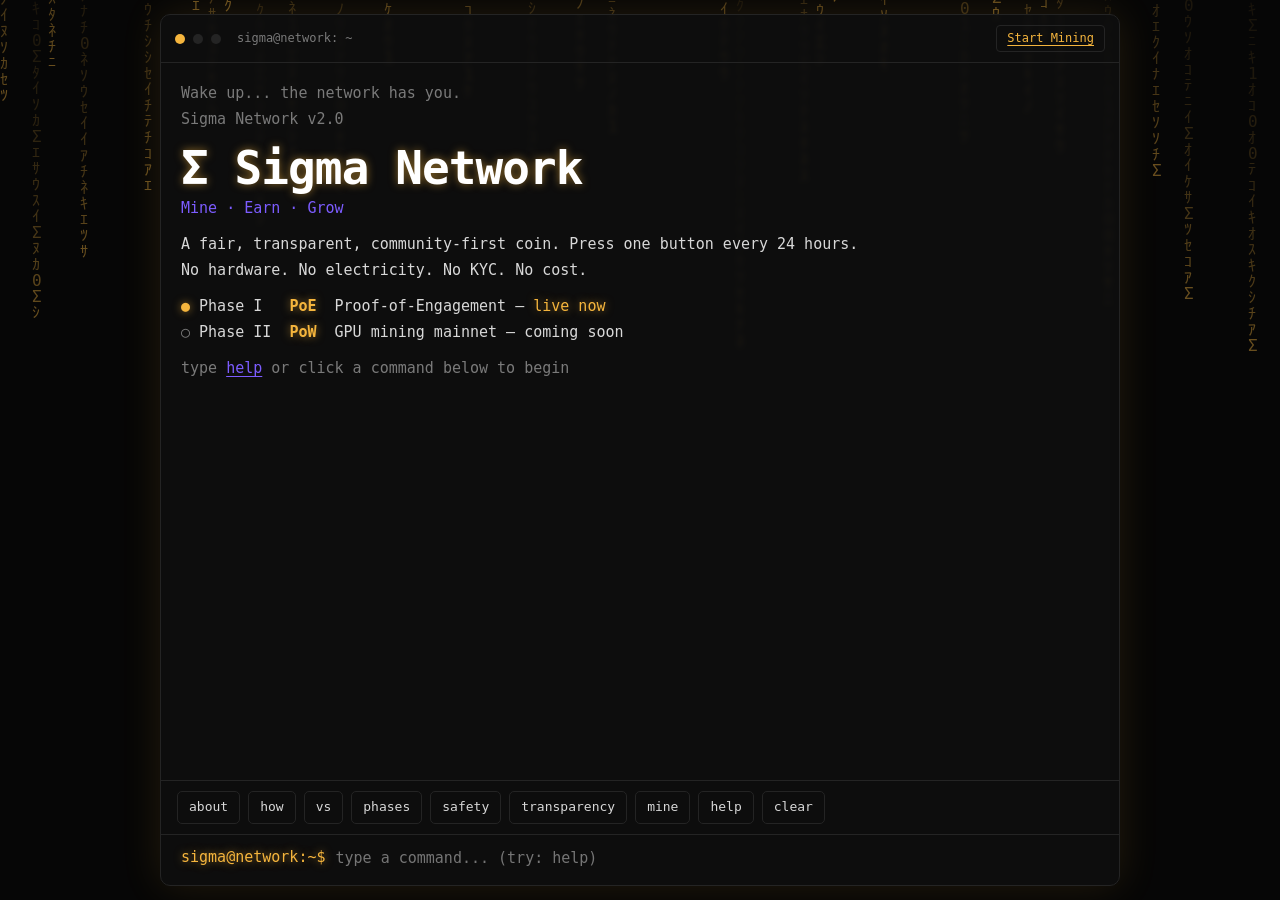
<file: index.html>
<!DOCTYPE html>
<html lang="en">
<head>
<meta charset="utf-8">
<meta name="viewport" content="width=device-width, initial-scale=1, viewport-fit=cover">
<meta name="theme-color" content="#0a0a0a">
<title>Σ Sigma Network — Mine. Earn. Grow.</title>
<link rel="stylesheet" href="style.css">
</head>
<body>
<canvas id="rain" aria-hidden="true"></canvas>
<div class="win">
  <div class="bar"><i></i><i></i><i></i><span>sigma@network: ~</span>
    <a href="https://play.google.com/store/apps/details?id=io.sigmanetwork.app&pcampaignid=web_share">Start Mining</a></div>
  <div id="term" aria-live="polite"></div>
  <div class="quick" id="quick"></div>
  <div class="in"><span class="p">sigma@network:~$</span><input id="inp" placeholder="type a command... (try: help)" autocomplete="off" autocapitalize="off" spellcheck="false" aria-label="Type a command"></div>
</div>

<script src="script.js"></script>
</body>
</html>
</file>
<file: style.css>
:root{
  --bg:#0a0a0a; --panel:#0f0f0f; --line:#242424;
  --text:#d8d8d8; --muted:#7a7a7a;
  --accent:#f5b53d;   /* main brand color */
  --accent2:#7c5cff;  /* secondary brand color */
  --bad:#e0605c;
  color-scheme:dark;
  box-sizing:border-box;
  padding-top:env(safe-area-inset-top,0px);
  padding-bottom:env(safe-area-inset-bottom,0px);
}
*,*::before,*::after{box-sizing:inherit}
html,body{height:100%;margin:0}
body{background:var(--bg);color:var(--text);font:15px/1.6 ui-monospace,SFMono-Regular,Menlo,Consolas,monospace;display:flex;flex-direction:column;padding:14px}
.win{flex:1;min-height:0;display:flex;flex-direction:column;max-width:960px;width:100%;margin:0 auto;background:rgba(15,15,15,.88);backdrop-filter:blur(2px);position:relative;z-index:1;border:1px solid var(--line);border-radius:10px;overflow:hidden;box-shadow:0 0 40px color-mix(in srgb,var(--accent) 12%,transparent)}
.bar{display:flex;align-items:center;gap:8px;padding:10px 14px;border-bottom:1px solid var(--line);font-size:12px;color:var(--muted)}
.bar i{width:10px;height:10px;border-radius:50%;background:var(--line)}
.bar i:first-child{background:var(--accent)}
.bar span{margin-left:8px}
.bar a{margin-left:auto;color:var(--accent);border:1px solid var(--line);padding:3px 10px;border-radius:4px}
.bar a:hover{border-color:var(--accent)}
#term{flex:1;overflow-y:auto;padding:18px 20px;scrollbar-width:thin;scrollbar-color:var(--line) transparent}
.l{white-space:pre-wrap;word-break:break-word;margin:0 0 2px}
.gap{height:10px}
.p{color:var(--accent)}
.cmd{color:#fff}
.h{color:var(--accent);font-weight:700}
.m{color:var(--muted)}
.ok{color:var(--accent)}
.no{color:var(--bad)}
.v{color:var(--accent2)}
.big{font-size:clamp(26px,6vw,46px);line-height:1.1;font-weight:700;color:#fff;letter-spacing:-.02em}
a{color:var(--accent2);text-decoration:underline;text-underline-offset:3px}
.run{background:none;border:0;padding:0;font:inherit;color:var(--accent2);cursor:pointer;text-decoration:underline;text-underline-offset:3px}
.run:hover,.run:focus-visible{color:var(--accent);outline:none}
.cursor{display:inline-block;width:8px;height:1em;background:var(--accent);vertical-align:-2px;animation:b 1s steps(1) infinite}
@keyframes b{50%{opacity:0}}
.quick{display:flex;flex-wrap:wrap;gap:8px;padding:10px 16px;border-top:1px solid var(--line)}
.quick button{font:inherit;font-size:13px;background:none;color:var(--text);border:1px solid var(--line);border-radius:5px;padding:5px 11px;cursor:pointer}
.quick button:hover{border-color:var(--accent);color:var(--accent)}
.in{display:flex;gap:8px;padding:10px 20px 14px;border-top:1px solid var(--line)}
.in input{flex:1;background:none;border:0;outline:0;color:#fff;font:inherit;min-width:0;caret-color:var(--accent)}
#rain{position:fixed;inset:0;width:100%;height:100%;z-index:0;opacity:.4;pointer-events:none}
.h,.ok,.p,.big{text-shadow:0 0 8px color-mix(in srgb,var(--accent) 55%,transparent)}
@media(max-width:600px){body{padding:8px;font-size:13px}#term{padding:14px}}
</file>
